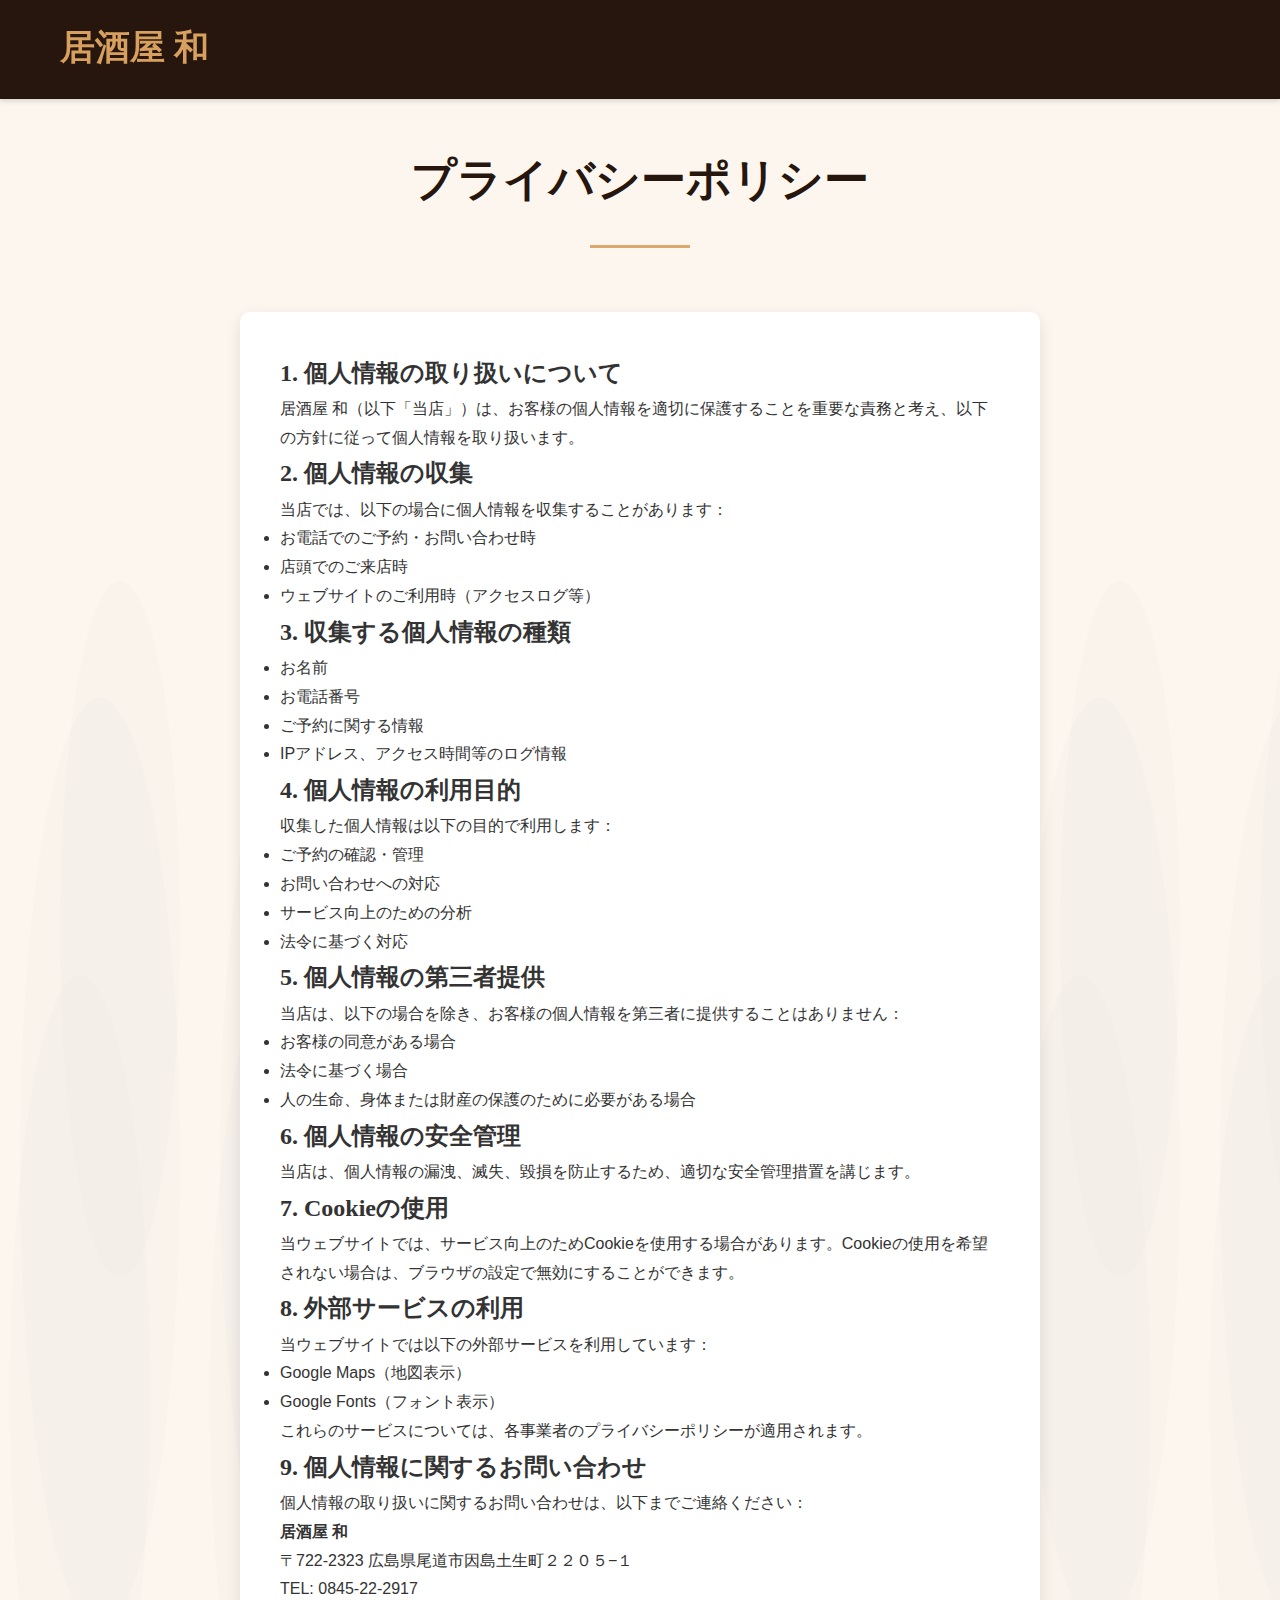
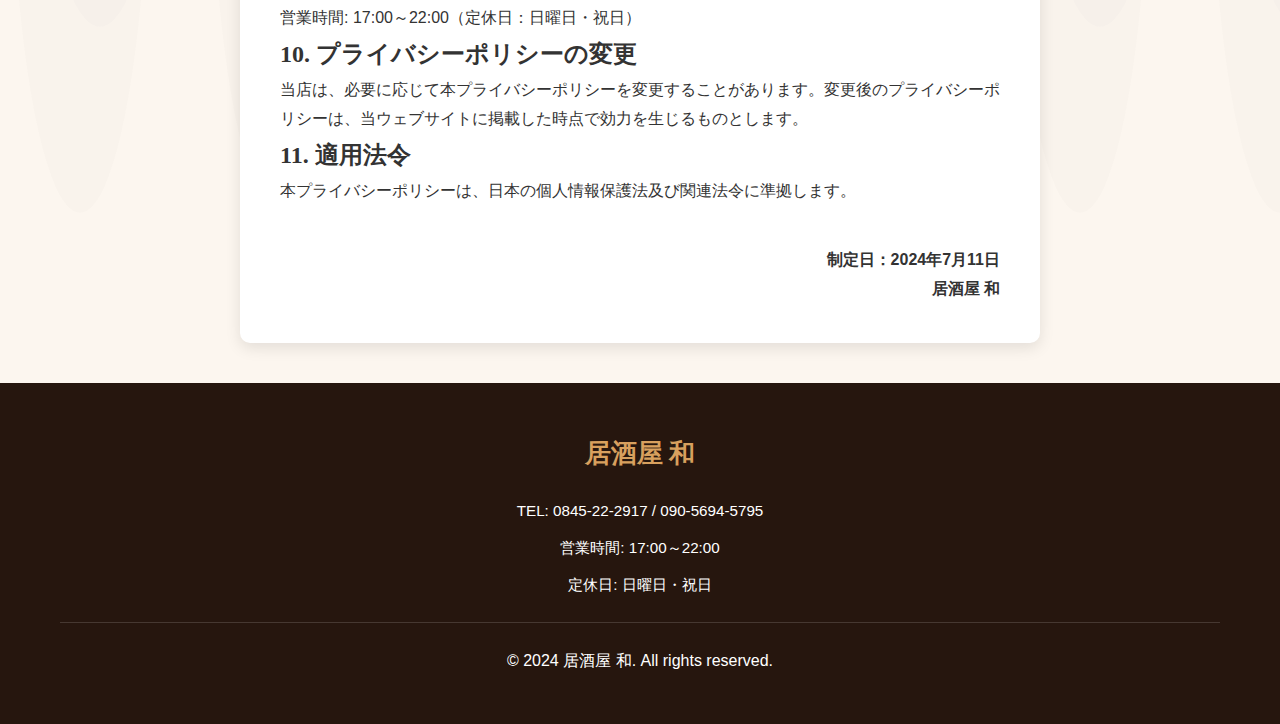
<file: privacy-policy.html>
<!DOCTYPE html>
<html lang="ja">
<head>
    <meta charset="UTF-8">
    <meta name="viewport" content="width=device-width, initial-scale=1.0">
    <title>プライバシーポリシー - 居酒屋 和</title>
    <link rel="stylesheet" href="style.css">
    <meta name="robots" content="noindex, nofollow">
</head>
<body>
    <header class="header">
        <div class="container">
            <nav class="nav">
                <div class="logo">
                    <h1><a href="index.html" style="color: inherit; text-decoration: none;">居酒屋 和</a></h1>
                </div>
            </nav>
        </div>
    </header>

    <main style="margin-top: 100px; padding: 40px 0;">
        <div class="container">
            <h1 class="section-title">プライバシーポリシー</h1>
            
            <div style="max-width: 800px; margin: 0 auto; background: #fff; padding: 40px; border-radius: 10px; box-shadow: 0 5px 15px rgba(0,0,0,0.1);">
                
                <h2>1. 個人情報の取り扱いについて</h2>
                <p>居酒屋 和（以下「当店」）は、お客様の個人情報を適切に保護することを重要な責務と考え、以下の方針に従って個人情報を取り扱います。</p>
                
                <h2>2. 個人情報の収集</h2>
                <p>当店では、以下の場合に個人情報を収集することがあります：</p>
                <ul>
                    <li>お電話でのご予約・お問い合わせ時</li>
                    <li>店頭でのご来店時</li>
                    <li>ウェブサイトのご利用時（アクセスログ等）</li>
                </ul>
                
                <h2>3. 収集する個人情報の種類</h2>
                <ul>
                    <li>お名前</li>
                    <li>お電話番号</li>
                    <li>ご予約に関する情報</li>
                    <li>IPアドレス、アクセス時間等のログ情報</li>
                </ul>
                
                <h2>4. 個人情報の利用目的</h2>
                <p>収集した個人情報は以下の目的で利用します：</p>
                <ul>
                    <li>ご予約の確認・管理</li>
                    <li>お問い合わせへの対応</li>
                    <li>サービス向上のための分析</li>
                    <li>法令に基づく対応</li>
                </ul>
                
                <h2>5. 個人情報の第三者提供</h2>
                <p>当店は、以下の場合を除き、お客様の個人情報を第三者に提供することはありません：</p>
                <ul>
                    <li>お客様の同意がある場合</li>
                    <li>法令に基づく場合</li>
                    <li>人の生命、身体または財産の保護のために必要がある場合</li>
                </ul>
                
                <h2>6. 個人情報の安全管理</h2>
                <p>当店は、個人情報の漏洩、滅失、毀損を防止するため、適切な安全管理措置を講じます。</p>
                
                <h2>7. Cookieの使用</h2>
                <p>当ウェブサイトでは、サービス向上のためCookieを使用する場合があります。Cookieの使用を希望されない場合は、ブラウザの設定で無効にすることができます。</p>
                
                <h2>8. 外部サービスの利用</h2>
                <p>当ウェブサイトでは以下の外部サービスを利用しています：</p>
                <ul>
                    <li>Google Maps（地図表示）</li>
                    <li>Google Fonts（フォント表示）</li>
                </ul>
                <p>これらのサービスについては、各事業者のプライバシーポリシーが適用されます。</p>
                
                <h2>9. 個人情報に関するお問い合わせ</h2>
                <p>個人情報の取り扱いに関するお問い合わせは、以下までご連絡ください：</p>
                <p>
                    <strong>居酒屋 和</strong><br>
                    〒722-2323 広島県尾道市因島土生町２２０５−１<br>
                    TEL: 0845-22-2917<br>
                    営業時間: 17:00～22:00（定休日：日曜日・祝日）
                </p>
                
                <h2>10. プライバシーポリシーの変更</h2>
                <p>当店は、必要に応じて本プライバシーポリシーを変更することがあります。変更後のプライバシーポリシーは、当ウェブサイトに掲載した時点で効力を生じるものとします。</p>
                
                <h2>11. 適用法令</h2>
                <p>本プライバシーポリシーは、日本の個人情報保護法及び関連法令に準拠します。</p>
                
                <p style="text-align: right; margin-top: 40px;">
                    <strong>制定日：2024年7月11日</strong><br>
                    <strong>居酒屋 和</strong>
                </p>
            </div>
        </div>
    </main>

    <footer class="footer">
        <div class="container">
            <div class="footer-content">
                <div class="footer-info">
                    <h3>居酒屋 和</h3>
                    <p>TEL: 0845-22-2917 / 090-5694-5795</p>
                    <p>営業時間: 17:00～22:00</p>
                    <p>定休日: 日曜日・祝日</p>
                </div>
            </div>
            <div class="footer-bottom">
                <p>&copy; 2024 居酒屋 和. All rights reserved.</p>
            </div>
        </div>
    </footer>
</body>
</html>
</file>
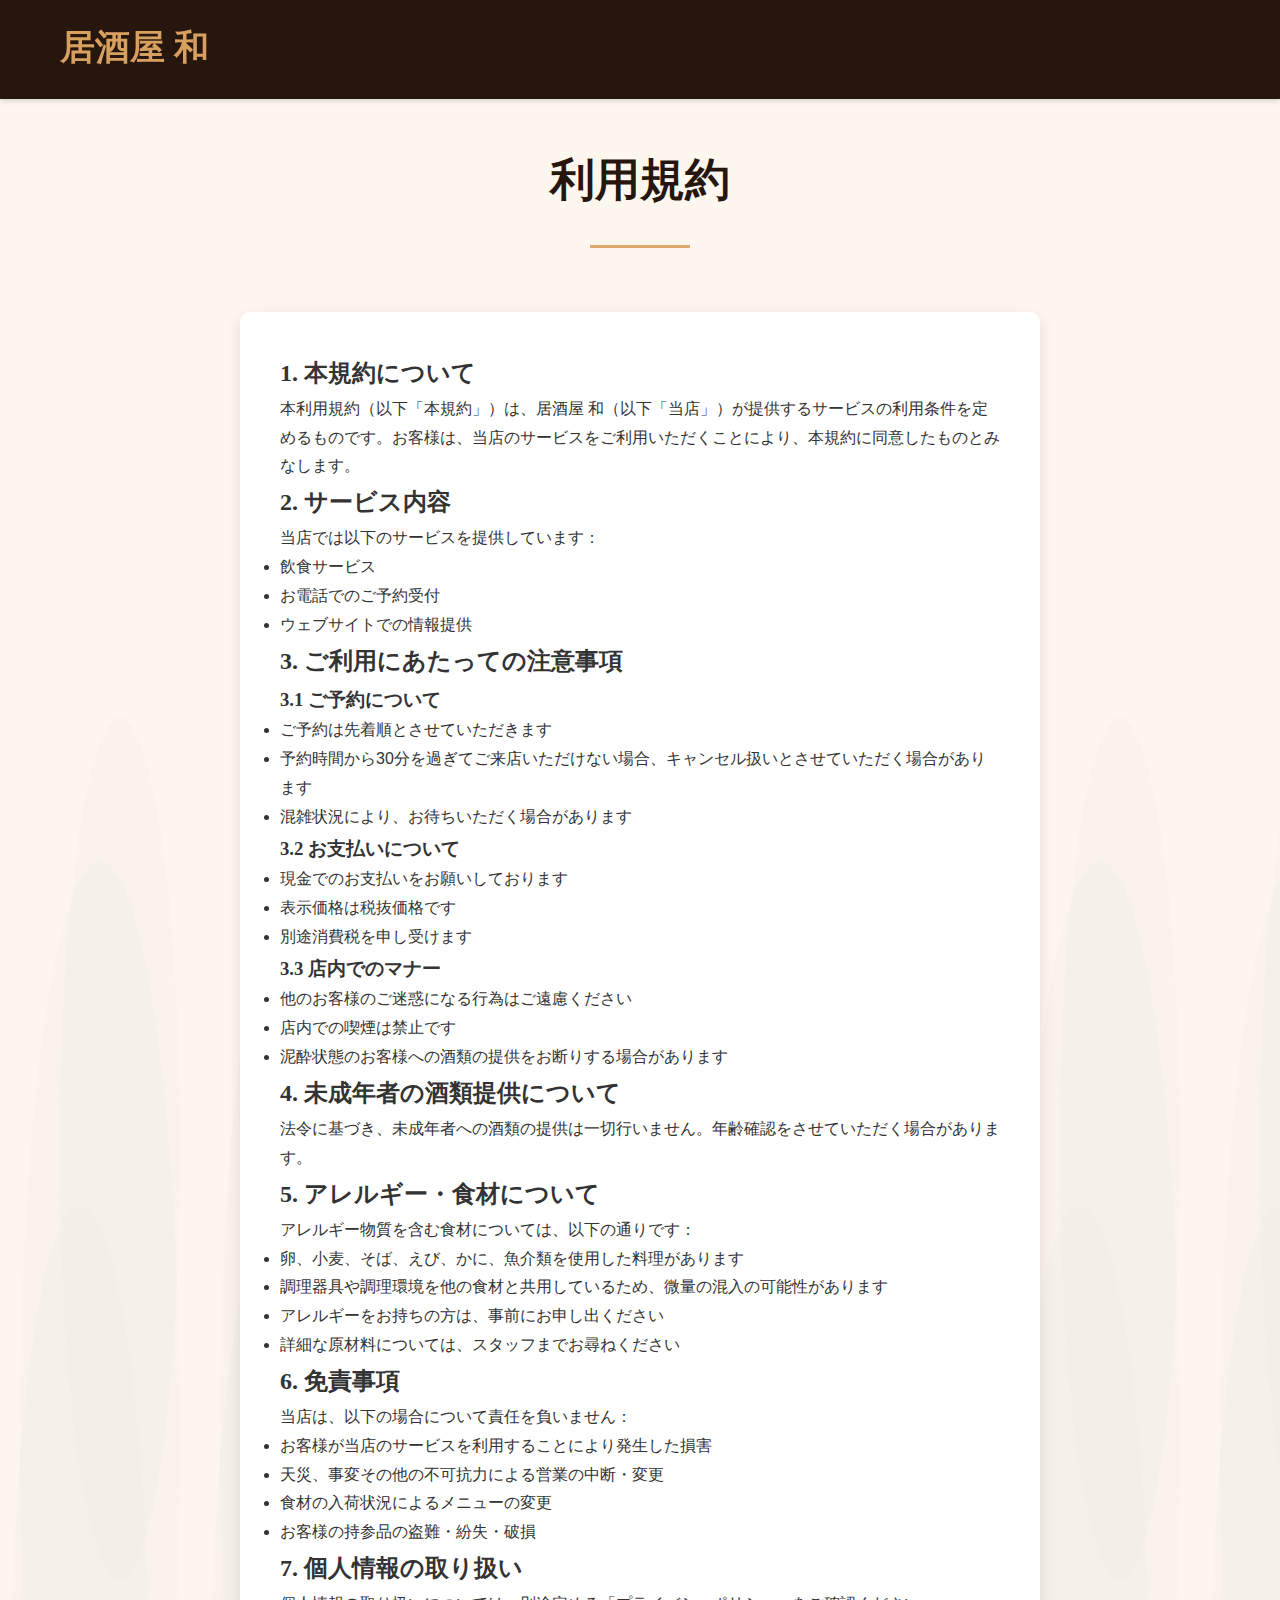
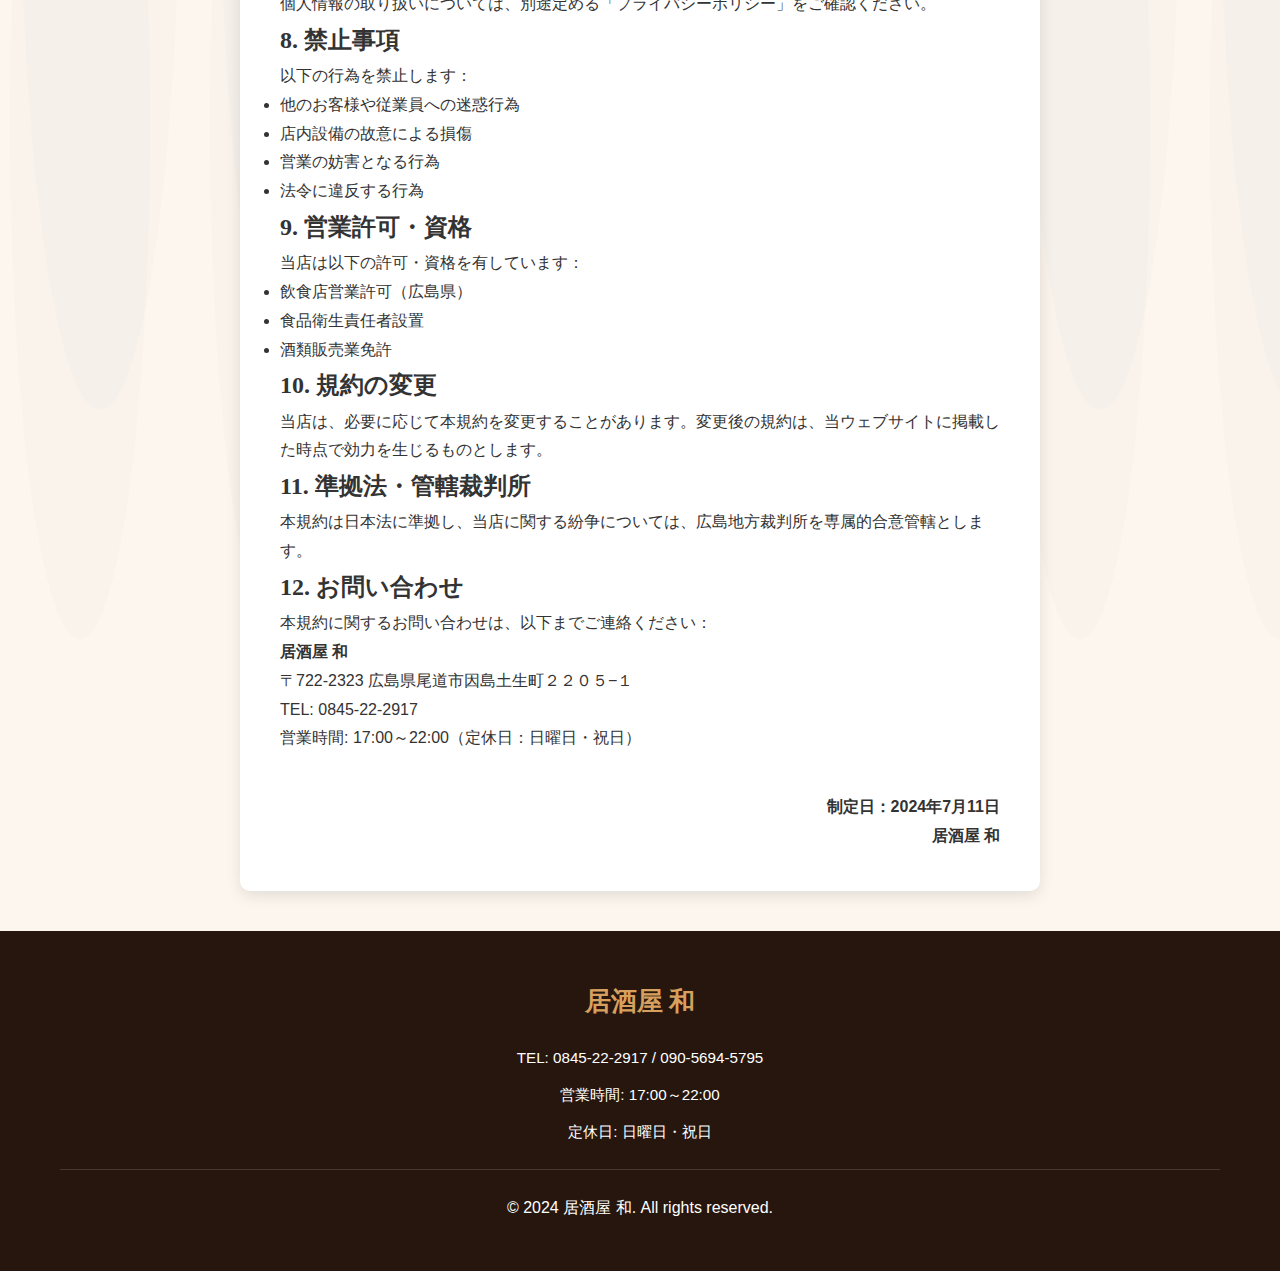
<file: terms-of-service.html>
<!DOCTYPE html>
<html lang="ja">
<head>
    <meta charset="UTF-8">
    <meta name="viewport" content="width=device-width, initial-scale=1.0">
    <title>利用規約 - 居酒屋 和</title>
    
    <!-- Google tag (gtag.js) -->
    <script async src="https://www.googletagmanager.com/gtag/js?id=G-V75KGKS9DX"></script>
    <script>
      window.dataLayer = window.dataLayer || [];
      function gtag(){dataLayer.push(arguments);}
      gtag('js', new Date());

      gtag('config', 'G-V75KGKS9DX');
    </script>
    
    <link rel="stylesheet" href="style.css">
    <meta name="robots" content="noindex, nofollow">
</head>
<body>
    <header class="header">
        <div class="container">
            <nav class="nav">
                <div class="logo">
                    <h1><a href="index.html" style="color: inherit; text-decoration: none;">居酒屋 和</a></h1>
                </div>
            </nav>
        </div>
    </header>

    <main style="margin-top: 100px; padding: 40px 0;">
        <div class="container">
            <h1 class="section-title">利用規約</h1>
            
            <div style="max-width: 800px; margin: 0 auto; background: #fff; padding: 40px; border-radius: 10px; box-shadow: 0 5px 15px rgba(0,0,0,0.1);">
                
                <h2>1. 本規約について</h2>
                <p>本利用規約（以下「本規約」）は、居酒屋 和（以下「当店」）が提供するサービスの利用条件を定めるものです。お客様は、当店のサービスをご利用いただくことにより、本規約に同意したものとみなします。</p>
                
                <h2>2. サービス内容</h2>
                <p>当店では以下のサービスを提供しています：</p>
                <ul>
                    <li>飲食サービス</li>
                    <li>お電話でのご予約受付</li>
                    <li>ウェブサイトでの情報提供</li>
                </ul>
                
                <h2>3. ご利用にあたっての注意事項</h2>
                <h3>3.1 ご予約について</h3>
                <ul>
                    <li>ご予約は先着順とさせていただきます</li>
                    <li>予約時間から30分を過ぎてご来店いただけない場合、キャンセル扱いとさせていただく場合があります</li>
                    <li>混雑状況により、お待ちいただく場合があります</li>
                </ul>
                
                <h3>3.2 お支払いについて</h3>
                <ul>
                    <li>現金でのお支払いをお願いしております</li>
                    <li>表示価格は税抜価格です</li>
                    <li>別途消費税を申し受けます</li>
                </ul>
                
                <h3>3.3 店内でのマナー</h3>
                <ul>
                    <li>他のお客様のご迷惑になる行為はご遠慮ください</li>
                    <li>店内での喫煙は禁止です</li>
                    <li>泥酔状態のお客様への酒類の提供をお断りする場合があります</li>
                </ul>
                
                <h2>4. 未成年者の酒類提供について</h2>
                <p>法令に基づき、未成年者への酒類の提供は一切行いません。年齢確認をさせていただく場合があります。</p>
                
                <h2>5. アレルギー・食材について</h2>
                <p>アレルギー物質を含む食材については、以下の通りです：</p>
                <ul>
                    <li>卵、小麦、そば、えび、かに、魚介類を使用した料理があります</li>
                    <li>調理器具や調理環境を他の食材と共用しているため、微量の混入の可能性があります</li>
                    <li>アレルギーをお持ちの方は、事前にお申し出ください</li>
                    <li>詳細な原材料については、スタッフまでお尋ねください</li>
                </ul>
                
                <h2>6. 免責事項</h2>
                <p>当店は、以下の場合について責任を負いません：</p>
                <ul>
                    <li>お客様が当店のサービスを利用することにより発生した損害</li>
                    <li>天災、事変その他の不可抗力による営業の中断・変更</li>
                    <li>食材の入荷状況によるメニューの変更</li>
                    <li>お客様の持参品の盗難・紛失・破損</li>
                </ul>
                
                <h2>7. 個人情報の取り扱い</h2>
                <p>個人情報の取り扱いについては、別途定める「プライバシーポリシー」をご確認ください。</p>
                
                <h2>8. 禁止事項</h2>
                <p>以下の行為を禁止します：</p>
                <ul>
                    <li>他のお客様や従業員への迷惑行為</li>
                    <li>店内設備の故意による損傷</li>
                    <li>営業の妨害となる行為</li>
                    <li>法令に違反する行為</li>
                </ul>
                
                <h2>9. 営業許可・資格</h2>
                <p>当店は以下の許可・資格を有しています：</p>
                <ul>
                    <li>飲食店営業許可（広島県）</li>
                    <li>食品衛生責任者設置</li>
                    <li>酒類販売業免許</li>
                </ul>
                
                <h2>10. 規約の変更</h2>
                <p>当店は、必要に応じて本規約を変更することがあります。変更後の規約は、当ウェブサイトに掲載した時点で効力を生じるものとします。</p>
                
                <h2>11. 準拠法・管轄裁判所</h2>
                <p>本規約は日本法に準拠し、当店に関する紛争については、広島地方裁判所を専属的合意管轄とします。</p>
                
                <h2>12. お問い合わせ</h2>
                <p>本規約に関するお問い合わせは、以下までご連絡ください：</p>
                <p>
                    <strong>居酒屋 和</strong><br>
                    〒722-2323 広島県尾道市因島土生町２２０５−１<br>
                    TEL: 0845-22-2917<br>
                    営業時間: 17:00～22:00（定休日：日曜日・祝日）
                </p>
                
                <p style="text-align: right; margin-top: 40px;">
                    <strong>制定日：2024年7月11日</strong><br>
                    <strong>居酒屋 和</strong>
                </p>
            </div>
        </div>
    </main>

    <footer class="footer">
        <div class="container">
            <div class="footer-content">
                <div class="footer-info">
                    <h3>居酒屋 和</h3>
                    <p>TEL: 0845-22-2917 / 090-5694-5795</p>
                    <p>営業時間: 17:00～22:00</p>
                    <p>定休日: 日曜日・祝日</p>
                </div>
            </div>
            <div class="footer-bottom">
                <p>&copy; 2024 居酒屋 和. All rights reserved.</p>
            </div>
        </div>
    </footer>
</body>
</html>
</file>
<file: style.css>
/* リセットCSS */
* {
    margin: 0;
    padding: 0;
    box-sizing: border-box;
}

/* フォント設定 */
body {
    font-family: 'Noto Sans JP', "Hiragino Kaku Gothic ProN", "Hiragino Sans", "Yu Gothic Medium", "Meiryo", sans-serif;
    line-height: 1.8;
    color: #333;
    background-color: #fcf6ef;
    background-image: url('[data-uri]');
    background-repeat: repeat;
    background-size: 200px;
}

/* 各種見出しに上品な明朝体フォントを適用 */
h1, h2, h3, .section-title, .hero-title, .hero-subtitle, .category-title {
    font-family: 'Shippori Mincho B1', serif;
    font-weight: 700;
}

/* コンテナ */
.container {
    max-width: 1200px;
    margin: 0 auto;
    padding: 0 20px;
}

/* ヘッダー */
.header {
    background-color: #26160e;
    color: #fff;
    padding: 1rem 0;
    position: fixed;
    width: 100%;
    top: 0;
    z-index: 1000;
    box-shadow: 0 2px 5px rgba(0,0,0,0.15);
}

.nav {
    display: flex;
    justify-content: space-between;
    align-items: center;
}

.logo h1 {
    font-size: 2.2rem;
    font-family: 'Shippori Mincho B1', serif;
    color: #d8a05e;
    margin-bottom: 0.2rem;
}

.logo-sub {
    font-size: 0.9rem;
    color: #ccc;
    margin-left: 0.5rem;
}

.nav-menu {
    display: flex;
    list-style: none;
    gap: 2rem;
}

.nav-menu a {
    color: #fff;
    text-decoration: none;
    transition: color 0.3s ease;
    font-weight: 500;
}

.nav-menu a:hover {
    color: #d8a05e;
}

.hamburger {
    display: none;
    flex-direction: column;
    cursor: pointer;
    padding: 10px;
    position: relative;
    z-index: 1001;
    background: transparent;
    border: none;
    min-width: 44px;
    min-height: 44px;
    justify-content: center;
    align-items: center;
}

.hamburger span {
    width: 25px;
    height: 3px;
    background-color: #fff;
    margin: 3px 0;
    transition: 0.3s;
}

/* ヒーローセクション */
.hero {
    height: 100vh;
    background: linear-gradient(rgba(38, 22, 14, 0.6), rgba(38, 22, 14, 0.6)),
                url('1749861952447.jpg') no-repeat center center / cover;
    background-size: cover;
    background-position: center;
    display: flex;
    align-items: center;
    justify-content: center;
    text-align: center;
    color: #fff;
    position: relative;
}

.hero-content {
    max-width: 800px;
    padding: 2rem;
    z-index: 2;
}

.hero-title {
    font-size: 3.5rem;
    margin-bottom: 1.2rem;
    color: #ffe6bd;
    text-shadow: 2px 2px 6px rgba(0,0,0,0.7);
    line-height: 1.3;
}

.hero-subtitle {
    font-size: 1.4rem;
    margin-bottom: 1.2rem;
    text-shadow: 1px 1px 3px rgba(0,0,0,0.5);
    line-height: 1.6;
}

.hero-description {
    font-size: 1.2rem;
    margin-bottom: 2.5rem;
    text-shadow: 1px 1px 3px rgba(0,0,0,0.5);
    line-height: 1.6;
}

.hero-buttons {
    display: flex;
    gap: 1rem;
    justify-content: center;
    flex-wrap: wrap;
}

/* ボタンスタイル */
.btn {
    display: inline-block;
    padding: 14px 35px;
    text-decoration: none;
    border-radius: 5px;
    font-weight: bold;
    transition: all 0.4s cubic-bezier(0.25, 0.8, 0.25, 1);
    cursor: pointer;
    border: 2px solid transparent;
    font-size: 1.1rem;
    letter-spacing: 0.5px;
    box-shadow: 0 4px 6px rgba(0,0,0,0.1);
}

.btn-primary {
    background-color: #d8a05e;
    color: #26160e;
    border-color: #d8a05e;
}

.btn-primary:hover {
    background-color: transparent;
    color: #d8a05e;
    border-color: #d8a05e;
    box-shadow: 0 6px 12px rgba(0,0,0,0.2);
}

.btn-secondary {
    background-color: transparent;
    color: #fff;
    border-color: #fff;
    box-shadow: 0 4px 6px rgba(0,0,0,0.1);
}

.btn-secondary:hover {
    background-color: #fff;
    color: #26160e;
    box-shadow: 0 6px 12px rgba(0,0,0,0.18);
}

/* セクション共通スタイル */
section {
    padding: 80px 0;
}

.section-title {
    text-align: center;
    font-size: 2.8rem;
    margin-bottom: 3.5rem;
    color: #26160e;
    position: relative;
    padding-bottom: 0.5rem;
}

.section-title::after {
    content: '';
    display: block;
    width: 100px;
    height: 3px;
    background-color: #d8a05e;
    margin: 1.5rem auto 0;
    opacity: 0.9;
}

/* Aboutセクション */
.about {
    background-color: #fff;
}

.about-content {
    max-width: 900px;
    margin: 0 auto;
    display: flex;
    flex-wrap: wrap;
    gap: 3rem;
    align-items: center;
}

.about-image {
    flex: 1;
    min-width: 300px;
    text-align: center;
}

.about-image img {
    max-width: 100%;
    height: auto;
    border-radius: 10px;
    box-shadow: 0 10px 25px rgba(0,0,0,0.15);
    border: 3px solid #fcf6ef;
}

.about-image .responsive-image {
    max-width: 280px;
    height: 200px;
    object-fit: cover;
    display: block;
    margin: 0 auto;
}

/* --- Aboutセクションの画像ギャラリー --- */
.about-image-gallery {
    display: flex;
    gap: 1rem;
    justify-content: center;
    margin-bottom: 1.5rem;
}

.about-gallery-item {
    width: calc(50% - 0.75rem);
    max-width: 280px;
    height: 200px;
    border-radius: 10px;
    box-shadow: 0 10px 25px rgba(0,0,0,0.15);
    border: 3px solid #fcf6ef;
    object-fit: cover;
    transition: transform 0.3s ease, box-shadow 0.3s ease;
}

.about-gallery-item:hover {
    transform: translateY(-5px);
    box-shadow: 0 15px 35px rgba(0,0,0,0.2);
}

.about-text {
    flex: 2;
    min-width: 300px;
}

.about-item {
    margin-bottom: 2.5rem;
    padding: 2.5rem;
    background-color: #fff;
    background-image: url('[data-uri]');
    background-repeat: repeat;
    background-size: 150px;
    border-radius: 10px;
    border-left: 5px solid #d8a05e;
    box-shadow: 0 5px 15px rgba(0,0,0,0.06);
}

.about-item h3 {
    color: #26160e;
    font-size: 1.4rem;
    margin-bottom: 1.2rem;
}

.about-item p {
    font-size: 1.15rem;
    line-height: 1.8;
}

.about-special {
    background: linear-gradient(135deg, #d8a05e, #f0c38d);
    color: #26160e;
    padding: 3rem;
    border-radius: 15px;
    text-align: center;
    margin-top: 3rem;
    box-shadow: 0 8px 20px rgba(0,0,0,0.12);
}

.about-special h3 {
    font-size: 1.7rem;
    margin-bottom: 1.5rem;
}

.about-special p {
    font-size: 1.3rem;
    font-weight: 500;
}

/* メニューセクション */
.menu {
    background-color: #f8f6f3;
}

.menu-category {
    margin-bottom: 4rem;
    background-color: #fff;
    padding: 3rem;
    border-radius: 15px;
    box-shadow: 0 10px 25px rgba(0,0,0,0.1);
    border: 1px solid #f0e8df;
}

.category-title {
    font-size: 2rem;
    color: #26160e;
    margin-bottom: 2rem;
    text-align: center;
    padding-bottom: 0.8rem;
    border-bottom: 2px solid #d8a05e;
    position: relative;
}

.category-title::after {
    content: '';
    display: block;
    width: 60px;
    height: 2px;
    background-color: #e0ac7e;
    position: absolute;
    bottom: 0;
    left: 50%;
    transform: translateX(-50%);
}

.menu-grid {
    display: grid;
    grid-template-columns: repeat(auto-fit, minmax(280px, 1fr));
    gap: 1rem;
}

.menu-item {
    display: flex;
    justify-content: space-between;
    align-items: center;
    padding: 1.2rem;
    background-color: #fdfcf9;
    border-radius: 8px;
    transition: transform 0.3s ease, box-shadow 0.3s ease;
    border: 1px solid #f5f0eb;
}

.menu-item:hover {
    transform: translateY(-5px);
    box-shadow: 0 10px 25px rgba(0,0,0,0.15);
}

.item-name {
    font-weight: 500;
    color: #26160e;
    font-size: 1.05rem;
}

.item-price {
    font-weight: bold;
    color: #d8a05e;
    font-size: 1.2rem;
}

.special-menu {
    border: 2px solid #d8a05e;
    background: linear-gradient(160deg, #fcf6ef, #fff);
}

.special-menu .category-title {
    color: #d8a05e;
}

.menu-item.premium {
    background: linear-gradient(135deg, #d8a05e, #f0c38d);
    color: #26160e;
    box-shadow: 0 5px 15px rgba(0,0,0,0.12);
}

.menu-item.premium .item-price {
    color: #26160e;
}

.menu-note {
    text-align: center;
    margin-top: 2rem;
    font-size: 0.9rem;
    color: #666;
}

/* ドリンクセクション */
.drinks {
    background-color: #fff;
}

.drinks-categories {
    display: grid;
    grid-template-columns: repeat(auto-fit, minmax(350px, 1fr));
    gap: 2rem;
}

.drink-category {
    background-color: #fdfcf9;
    padding: 2.5rem;
    border-radius: 15px;
    border-top: 4px solid #d8a05e;
    box-shadow: 0 5px 15px rgba(0,0,0,0.1);
}

.drink-category .category-title {
    font-size: 1.8rem;
    color: #26160e;
    margin-bottom: 1.8rem;
    text-align: center;
    padding-bottom: 0.5rem;
    border-bottom: 2px solid #d8a05e;
}

.drink-list {
    display: flex;
    flex-direction: column;
    gap: 0.8rem;
}

.drink-item {
    display: flex;
    justify-content: space-between;
    align-items: center;
    padding: 1rem;
    background-color: #fff;
    border-radius: 5px;
    transition: background-color 0.3s ease, transform 0.2s ease;
    border: 1px solid #f8f5f0;
}

.drink-item:hover {
    background-color: #fafafa;
    transform: translateX(5px);
}

.drink-name {
    font-weight: 500;
    color: #26160e;
    font-size: 1.05rem;
}

.drink-price {
    font-weight: bold;
    color: #d8a05e;
    font-size: 1.1rem;
}

/* アクセスセクション */
.access {
    background-color: #f8f4f0;
    color: #333;
}

.access .section-title {
    color: #26160e;
}

.access-content {
    max-width: 1000px;
    margin: 0 auto;
    display: grid;
    grid-template-columns: 1fr 1fr;
    gap: 40px;
    align-items: start;
}

.access-info {
    display: grid;
    grid-template-columns: 1fr;
    gap: 20px;
}

.info-item {
    background: #fff;
    padding: 20px;
    border-radius: 8px;
    box-shadow: 0 2px 10px rgba(0,0,0,0.1);
    text-align: center;
    transition: transform 0.3s ease;
}

.info-item:hover {
    transform: translateY(-5px);
}

.info-item h3 {
    color: #8b4513;
    margin-bottom: 15px;
    font-size: 1.1rem;
}

.info-item p {
    color: #555;
    line-height: 1.6;
}

.info-item a {
    color: #8b4513;
    text-decoration: none;
    font-weight: 500;
    transition: color 0.3s ease;
}

.info-item a:hover {
    color: #654321;
}

.access-map {
    background: #fff;
    padding: 30px;
    border-radius: 8px;
    box-shadow: 0 2px 10px rgba(0,0,0,0.1);
}

.access-map h3 {
    color: #8b4513;
    margin-bottom: 20px;
    font-size: 1.3rem;
    text-align: center;
}

.map-container {
    margin-bottom: 15px;
    border-radius: 8px;
    overflow: hidden;
}

.map-container iframe {
    width: 100%;
    height: 300px;
    border: none;
}

.map-link {
    text-align: center;
}

.map-link a {
    color: #8b4513;
    text-decoration: none;
    font-weight: 500;
    padding: 10px 20px;
    border: 2px solid #8b4513;
    border-radius: 5px;
    transition: all 0.3s ease;
    display: inline-block;
}

.map-link a:hover {
    background-color: #8b4513;
    color: #fff;
}

/* レスポンシブ対応 */
@media (max-width: 768px) {
    .access-content {
        grid-template-columns: 1fr;
        gap: 30px;
    }
    
    .access-map {
        padding: 20px;
    }
    
    .map-container iframe {
        height: 250px;
    }
}

/* お問い合わせセクション */
.contact {
    background-color: #f8f6f3;
}

.contact-content {
    max-width: 600px;
    margin: 0 auto;
}

.contact-info {
    text-align: center;
}

.contact-info p {
    font-size: 1.3rem;
    margin-bottom: 2.5rem;
    color: #26160e;
}

.contact-phone {
    display: flex;
    flex-direction: column;
    gap: 1rem;
}

.phone-link {
    display: inline-block;
    padding: 1.2rem 2.5rem;
    background-color: #d8a05e;
    color: #26160e;
    text-decoration: none;
    border-radius: 5px;
    font-weight: bold;
    font-size: 1.3rem;
    transition: all 0.4s ease;
    box-shadow: 0 4px 10px rgba(0,0,0,0.12);
}

.phone-link:hover {
    background-color: #26160e;
    color: #d8a05e;
    box-shadow: 0 6px 15px rgba(0,0,0,0.18);
}

.contact-form {
    background-color: #fff;
    padding: 3rem;
    border-radius: 15px;
    box-shadow: 0 10px 25px rgba(0,0,0,0.1);
    border: 1px solid #f0e8df;
}

.form-group {
    margin-bottom: 1.5rem;
}

.form-group label {
    display: block;
    margin-bottom: 0.5rem;
    font-weight: 600;
    color: #26160e;
    font-size: 1.05rem;
}

.form-group input,
.form-group textarea {
    width: 100%;
    padding: 1rem;
    border: 1px solid #ddd;
    border-radius: 8px;
    font-size: 1.05rem;
    transition: border-color 0.3s ease;
}

.form-group input:focus,
.form-group textarea:focus {
    outline: none;
    border-color: #d8a05e;
    box-shadow: 0 0 0 3px rgba(216, 160, 94, 0.25);
}

.form-group button {
    width: 100%;
    padding: 1.2rem;
    background-color: #d8a05e;
    color: #26160e;
    border: none;
    border-radius: 5px;
    font-size: 1.2rem;
    font-weight: bold;
    cursor: pointer;
    transition: all 0.3s ease;
    box-shadow: 0 4px 10px rgba(0,0,0,0.12);
}

.form-group button:hover {
    background-color: #26160e;
    color: #d8a05e;
    box-shadow: 0 6px 15px rgba(0,0,0,0.18);
}

/* フッター */
.footer {
    background-color: #26160e;
    color: #fff;
    text-align: center;
    padding: 3rem 0;
}

.footer-content {
    margin-bottom: 1rem;
}

.footer-info h3 {
    color: #d8a05e;
    font-size: 1.6rem;
    margin-bottom: 1.2rem;
}

.footer-info p {
    margin-bottom: 0.6rem;
    font-size: 0.95rem;
}

.footer-bottom {
    border-top: 1px solid rgba(255,255,255,0.15);
    padding-top: 1.5rem;
    margin-top: 1.5rem;
}

/* スクロールアニメーション */
@keyframes fadeInUp {
    from {
        opacity: 0;
        transform: translateY(30px);
    }
    to {
        opacity: 1;
        transform: translateY(0);
    }
}

/* 背景スクロール制御 - モバイルメニュー表示時の重要な改善 */
/* 不要なbody.no-scrollクラスを削除 */

/* モバイル用ハンバーガーメニュー - シンプル版 */
@media (max-width: 768px) {
    /* フルスクリーンオーバーレイメニュー */
    .nav-menu {
        position: fixed;
        top: 0;
        left: 0;
        width: 100vw;
        height: 100vh;
        background-color: rgba(38, 22, 14, 0.98);
        display: flex;
        flex-direction: column;
        justify-content: center;
        align-items: center;
        z-index: 9999;
        
        /* 初期状態: 非表示 */
        transform: translateX(-100%);
        transition: transform 0.3s ease;
        opacity: 0;
        visibility: hidden;
    }
    
    .nav-menu.active {
        /* アクティブ状態: 表示 */
        transform: translateX(0);
        opacity: 1;
        visibility: visible;
    }
    
    .nav-menu li {
        width: auto; /* 改善: 100% -> auto */
        text-align: center;
        margin: 1.5rem 0; /* 改善: 0.5rem -> 1.5rem で余白拡大 */
        transform: translateY(20px); /* 改善: 上からスライドイン効果 */
        opacity: 0;
        animation: menuItemSlideIn 0.6s ease forwards;
    }
    
    /* メニューアイテムのスライドインアニメーション */
    .nav-menu.active li {
        animation-delay: calc(var(--item-index, 0) * 0.1s);
    }
    
    .nav-menu a {
        display: block;
        padding: 1.5rem 3rem; /* 改善: タップ領域拡大 */
        color: #fff;
        text-decoration: none;
        font-size: 1.5rem; /* 改善: 1.1rem -> 1.5rem で視認性向上 */
        font-weight: 500; /* 改善: フォントウェイト追加 */
        transition: all 0.3s ease;
        border-radius: 8px; /* 改善: 5px -> 8px */
        margin: 0;
        min-width: 200px; /* 改善: 最小幅確保 */
        text-align: center;
        border: 2px solid transparent; /* 改善: ボーダー追加 */
    }
    
    .nav-menu a:hover,
    .nav-menu a:focus,
    .nav-menu a:active {
        background-color: #d8a05e;
        color: #26160e;
        border-color: #d8a05e; /* 改善: ボーダー色変更 */
        transform: scale(1.05); /* 改善: 軽微なスケール効果 */
    }
    
    /* ハンバーガーメニューボタン - 固定配置とアニメーション改善 */
    .hamburger {
        display: flex;
        cursor: pointer;
        padding: 20px; /* 改善: 15px -> 20px */
        position: fixed; /* 改善: relative -> fixed */
        top: 20px; /* 改善: 右上固定 */
        right: 20px; /* 改善: 右上固定 */
        z-index: 10000; /* 改善: メニューより上位 */
        background: rgba(38, 22, 14, 0.9); /* 改善: 背景色追加 */
        border: none;
        border-radius: 8px; /* 改善: 角丸追加 */
        min-width: 48px;
        min-height: 48px;
        justify-content: center;
        align-items: center;
        -webkit-tap-highlight-color: transparent;
        touch-action: manipulation;
        transition: all 0.3s ease; /* 改善: トランジション追加 */
    }
    
    .hamburger:hover {
        background: rgba(38, 22, 14, 1); /* 改善: ホバー効果 */
        transform: scale(1.1); /* 改善: ホバー時拡大 */
    }
    
    .hamburger.active {
        background: rgba(216, 160, 94, 0.9); /* 改善: アクティブ時の背景色 */
    }
    
    .hamburger.active span:nth-child(1) {
        transform: rotate(45deg) translate(5px, 5px);
        background-color: #26160e; /* 改善: アクティブ時の色変更 */
    }
    
    .hamburger.active span:nth-child(2) {
        opacity: 0;
    }
    
    .hamburger.active span:nth-child(3) {
        transform: rotate(-45deg) translate(7px, -6px);
        background-color: #26160e; /* 改善: アクティブ時の色変更 */
    }
    
    /* ヒーローセクションの表示崩れと重なりを修正する、より堅牢なスタイル */
    .hero {
        min-height: 100vh; /* 高さを最低でも画面100%に設定 */
        height: auto;      /* コンテンツが多ければ自動で高さを伸ばす */
        display: flex;
        align-items: center;     /* 垂直方向中央揃え */
        justify-content: center; /* 水平方向中央揃え */
        padding-top: 80px;       /* 固定ヘッダー分の余白を確保 */
        padding-bottom: 40px;    /* 下部にも適切な余白を確保 */
    }
    
    /* hero-content自体のpadding-topは不要なのでリセット */
    .hero-content {
        padding-top: 0;
        margin-top: 0;
    }
    
    /* タイポグラフィの改善 - 読みやすさとスペース効率のバランス */
    .hero-title {
        font-size: 2.2rem; /* 改善: 2.5rem -> 2.2rem */
        line-height: 1.2; /* 改善: 行間調整 */
        margin-bottom: 1rem; /* 改善: 余白調整 */
    }
    
    .hero-subtitle {
        font-size: 1.1rem; /* 改善: 1.2rem -> 1.1rem */
        line-height: 1.4; /* 改善: 行間調整 */
        margin-bottom: 0.8rem; /* 改善: 余白調整 */
    }
    
    .hero-description {
        font-size: 1rem; /* 改善: 1.05rem -> 1rem */
        line-height: 1.5; /* 改善: 行間調整 */
        margin-bottom: 2rem; /* 改善: 余白調整 */
    }
    
    /* ヒーローボタンの改善 - タッチ操作性向上 */
    .hero-buttons {
        flex-direction: column;
        align-items: center;
        gap: 1rem; /* 改善: ボタン間隔調整 */
        width: 100%; /* 改善: 幅100% */
    }
    
    .hero-buttons .btn {
        width: 90%; /* 改善: ボタン幅調整 */
        max-width: 300px; /* 改善: 最大幅制限 */
        padding: 16px 24px; /* 改善: タップ領域拡大 */
        font-size: 1.1rem; /* 改善: フォントサイズ調整 */
        min-height: 48px; /* 改善: 最小タップ領域確保 */
        text-align: center;
        display: flex;
        align-items: center;
        justify-content: center;
    }
    
    /* セクションタイトルの改善 */
    .section-title {
        font-size: 1.8rem; /* 改善: 2.2rem -> 1.8rem */
        margin-bottom: 2rem; /* 改善: 2.5rem -> 2rem */
        line-height: 1.3; /* 改善: 行間調整 */
        text-align: center; /* 改善: 中央揃え */
        padding: 0 1rem; /* 改善: 横余白追加 */
    }
    
    /* カテゴリタイトルの改善 */
    .category-title {
        font-size: 1.4rem; /* 改善: サイズ調整 */
        margin-bottom: 1.5rem; /* 改善: 余白調整 */
        line-height: 1.3; /* 改善: 行間調整 */
    }
    
    .menu-grid {
        grid-template-columns: 1fr;
    }
    
    .drinks-categories {
        grid-template-columns: 1fr;
    }
    
    .contact-content {
        grid-template-columns: 1fr;
        gap: 2rem;
    }
    
    .access-info {
        grid-template-columns: 1fr;
    }
    
    .container {
        padding: 0 15px;
    }
    
    .about-item, .menu-category, .drink-category, .contact-form, .info-item {
        padding: 2rem;
    }
    
    .about-content {
        flex-direction: column;
        gap: 2rem;
    }
    
    /* スペーシングの最適化 - モバイルでの縦スペース効率化 */
    section {
        padding: 40px 0; /* 改善: 60px -> 40px */
    }
    
    /* その他の操作性向上 */
    .contact-phone a,
    .phone-link {
        min-height: 48px; /* 改善: タップ領域確保 */
        display: inline-flex;
        align-items: center;
        justify-content: center;
        padding: 12px 20px; /* 改善: タップ領域拡大 */
        margin: 0.5rem 0; /* 改善: 余白追加 */
    }
    
    /* メニューアイテムの操作性向上 */
    .menu-item,
    .drink-item {
        min-height: 60px; /* 改善: タップ領域確保 */
        padding: 1rem; /* 改善: パディング調整 */
        margin: 0.5rem 0; /* 改善: アイテム間余白 */
    }
    
    /* アクセス情報の操作性向上 */
    .map-link a {
        min-height: 48px; /* 改善: タップ領域確保 */
        display: inline-flex;
        align-items: center;
        justify-content: center;
        padding: 12px 24px; /* 改善: タップ領域拡大 */
    }
}

/* メニューアイテムのスライドインアニメーション追加 */
@keyframes menuItemSlideIn {
    from {
        opacity: 0;
        transform: translateY(20px);
    }
    to {
        opacity: 1;
        transform: translateY(0);
    }
}

@media (max-width: 480px) {
    .hero-title {
        font-size: 1.8rem;
    }
    
    .hero-content {
        padding: 1rem;
    }
    
    .about-item {
        padding: 1.5rem;
    }
    
    .menu-category {
        padding: 1.5rem;
    }
    
    .drink-category {
        padding: 1.5rem;
    }
    
    .contact-form {
        padding: 1.5rem;
    }
}

/* スムーススクロール */
html {
    scroll-behavior: smooth;
}

/* ページトップへ戻るボタン */
.back-to-top {
    position: fixed;
    bottom: 2rem;
    right: 2rem;
    background-color: #d4af37;
    color: #2c1810;
    width: 50px;
    height: 50px;
    border-radius: 50%;
    display: flex;
    align-items: center;
    justify-content: center;
    text-decoration: none;
    font-size: 1.5rem;
    opacity: 0;
    transition: all 0.3s ease;
    z-index: 999;
}

.back-to-top.show {
    opacity: 1;
}

.back-to-top:hover {
    background-color: #2c1810;
    color: #d4af37;
    transform: translateY(-3px);
}

/* --- メニューセクションの画像スタイル --- */
.menu-category-image {
    width: 100%;
    max-width: 400px;
    display: block;
    margin: 0 auto 2.5rem;
    border-radius: 10px;
    box-shadow: 0 8px 20px rgba(0,0,0,0.1);
    object-fit: cover;
    height: auto;
}

.menu-image-gallery {
    display: flex;
    gap: 1.5rem;
    justify-content: center;
    margin-bottom: 2.5rem;
}

.menu-gallery-item {
    width: calc(50% - 0.75rem);
    max-width: 280px;
    height: 200px;
    border-radius: 10px;
    box-shadow: 0 8px 20px rgba(0,0,0,0.1);
    object-fit: cover;
}

/* --- 画像の基本スタイル --- */
img {
    opacity: 1;
    transition: opacity 0.3s ease-in-out;
}

/* --- レスポンシブ対応（スマホ表示用） --- */
@media (max-width: 768px) {
    .menu-image-gallery {
        flex-direction: column;
        align-items: center;
    }
    
    .menu-gallery-item {
        width: 100%;
        max-width: 320px;
        height: 180px;
    }
    
    .menu-category-image {
        max-width: 320px;
    }
    
    .about-image-gallery {
        flex-direction: column;
        align-items: center;
    }
    
    .about-gallery-item {
        width: 100%;
        max-width: 280px;
        height: 200px;
    }
    
    .about-image .responsive-image {
        max-width: 280px;
        height: 200px;
        margin-top: 1rem;
    }
}
</file>
